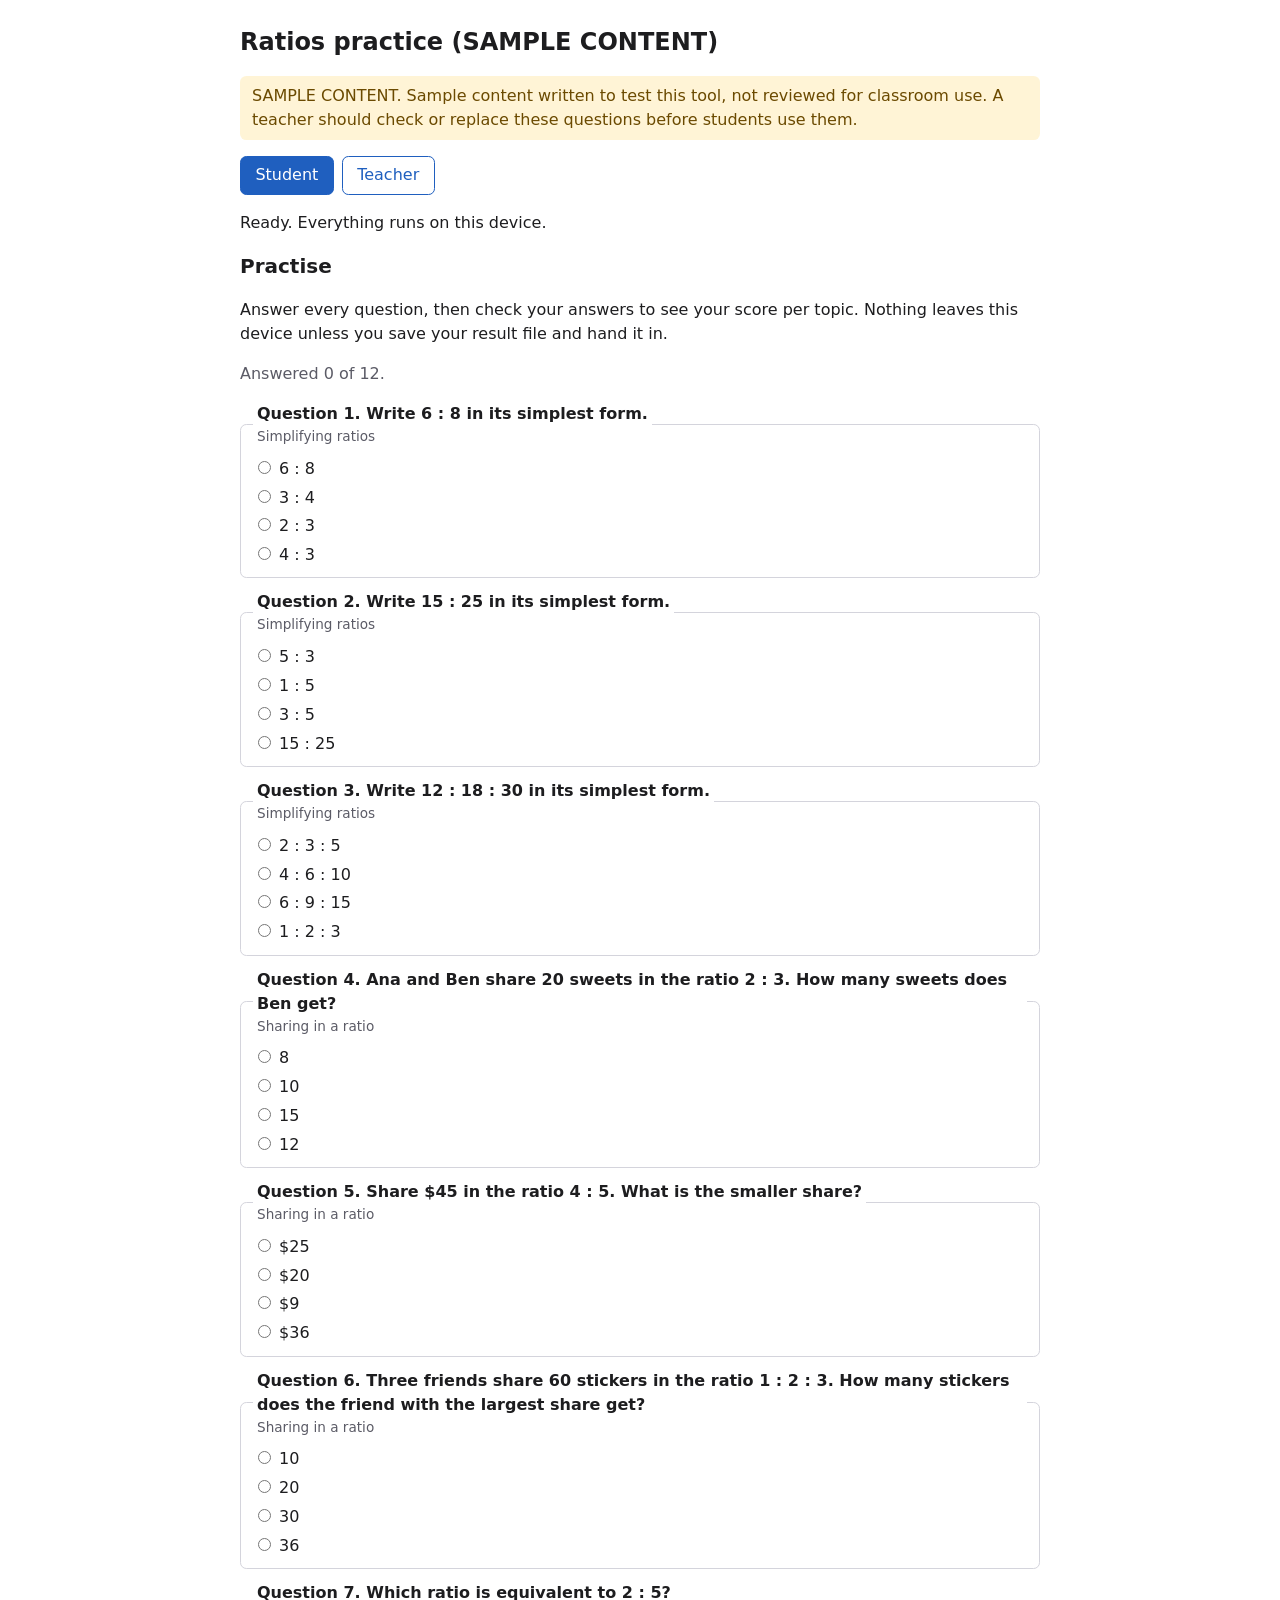
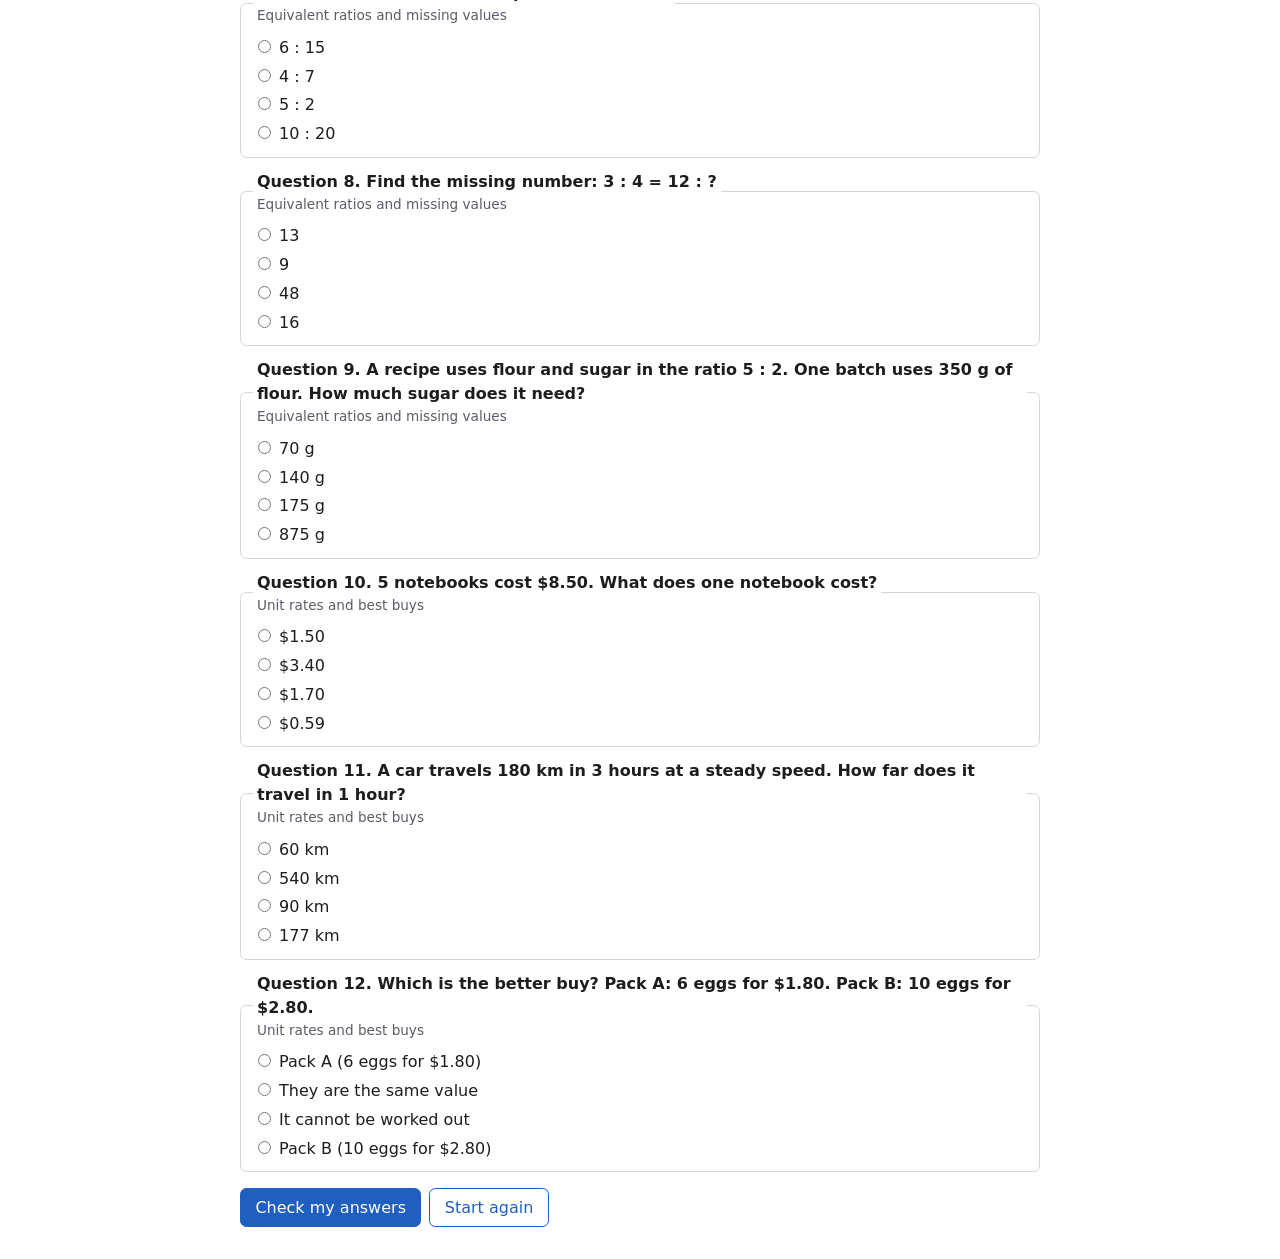
<file: index.html>
<!doctype html>
<html lang="en">
<head>
  <meta charset="utf-8">
  <meta name="viewport" content="width=device-width, initial-scale=1">
  <meta http-equiv="Content-Security-Policy" content="default-src 'self'; script-src 'self' 'wasm-unsafe-eval'; connect-src 'self'; style-src 'self'; img-src 'self' data: blob:; font-src 'none'; object-src 'none'; frame-src 'none'; worker-src 'none'; manifest-src 'none'; base-uri 'none'; form-action 'none'">
  <meta name="referrer" content="no-referrer">
  <title>Practice results by topic</title>
  <link rel="icon" href="data:,">
  <link rel="stylesheet" href="style.css">
  <script type="module" src="app.js"></script>
</head>
<body>
  <header>
    <h1 id="set-title">Practice results by topic</h1>
    <p id="sample-banner" class="banner" hidden></p>
    <nav aria-label="View">
      <button id="tab-student" type="button" aria-pressed="true">Student</button>
      <button id="tab-teacher" type="button" aria-pressed="false">Teacher</button>
    </nav>
    <p id="load-status" role="status">Loading&hellip;</p>
    <p id="wasm-blocked" class="blocked" role="alert" hidden>This tool could not start because this browser blocks WebAssembly, which the tool needs.
      On a school device, your school's IT can allow WebAssembly for sgilson7.github.io.</p>
  </header>

  <main>
    <section id="student-view" aria-labelledby="student-heading">
      <h2 id="student-heading">Practise</h2>
      <p>Answer every question, then check your answers to see your score per topic.
        Nothing leaves this device unless you save your result file and hand it in.</p>
      <p id="progress" class="muted"></p>
      <ol id="question-list" class="questions"></ol>
      <p id="student-message" class="message" role="alert"></p>
      <p class="actions">
        <button id="check-button" type="button">Check my answers</button>
        <button id="restart-button" type="button" class="secondary">Start again</button>
      </p>

      <section id="scores" hidden aria-labelledby="scores-heading">
        <h2 id="scores-heading">Your score per topic</h2>
        <table id="score-table">
          <thead><tr><th scope="col">Topic</th><th scope="col">Correct</th><th scope="col">Score</th></tr></thead>
          <tbody></tbody>
        </table>
        <p id="overall"></p>

        <h3>Save your result file</h3>
        <p>Choose a nickname, <strong>not your real name</strong>. The file holds only your nickname,
          the practice set, and for each question its topic and whether your answer was correct.</p>
        <p class="actions">
          <label for="nickname">Nickname</label>
          <input id="nickname" type="text" autocomplete="off" spellcheck="false">
          <button id="save-button" type="button">Save result file</button>
        </p>
        <p id="save-message" class="message" role="status"></p>
        <p class="muted help">On a school device, saving files may be blocked. If no file is saved,
          your school's IT can allow downloads for sgilson7.github.io.</p>
      </section>
    </section>

    <section id="teacher-view" hidden aria-labelledby="teacher-heading">
      <h2 id="teacher-heading">Class results</h2>
      <p>Open all the result files your students handed in. They are read on this device only;
        nothing is sent anywhere.</p>
      <p class="actions">
        <label for="files">Result files</label>
        <input id="files" type="file" multiple accept=".json,application/json">
      </p>
      <p class="muted help">On a school device, opening files may be blocked. If the file chooser does not open,
        your school's IT can allow file selection for sgilson7.github.io.</p>
      <p class="actions">
        <label for="threshold">Suggest reteaching below (%)</label>
        <input id="threshold" type="text" inputmode="numeric" size="4">
      </p>
      <p id="threshold-message" class="message" role="alert"></p>

      <p id="report-summary" role="status"></p>
      <table id="topic-table">
        <thead><tr><th scope="col">Topic</th><th scope="col">Share correct</th><th scope="col">Correct answers</th><th scope="col">Suggestion</th></tr></thead>
        <tbody></tbody>
      </table>

      <h3>Questions most often missed, by topic</h3>
      <div id="missed"></div>

      <div id="notices-box" hidden>
        <h3>Notices</h3>
        <ul id="notices"></ul>
      </div>
      <div id="rejected-box" hidden>
        <h3>Files not counted</h3>
        <ul id="rejected"></ul>
      </div>
    </section>
  </main>
</body>
</html>
</file>
<file: style.css>
:root {
  color-scheme: light dark;
  --bg: #ffffff;
  --fg: #1d1d1f;
  --muted: #5b5b66;
  --line: #d4d4dc;
  --accent: #1f5fbf;
  --warn-bg: #fff4d6;
  --warn-fg: #6b4a00;
  --bad: #a3261b;
  --good: #1d6b35;
}
@media (prefers-color-scheme: dark) {
  :root {
    --bg: #17171a;
    --fg: #ececf1;
    --muted: #a6a6b3;
    --line: #3a3a44;
    --accent: #7aa9f0;
    --warn-bg: #3a2f10;
    --warn-fg: #f5d68a;
    --bad: #ff8a80;
    --good: #7fd69a;
  }
}
* { box-sizing: border-box; }
body {
  margin: 0 auto;
  max-width: 52rem;
  padding: 1rem;
  background: var(--bg);
  color: var(--fg);
  font: 16px/1.5 system-ui, -apple-system, "Segoe UI", sans-serif;
}
h1 { font-size: 1.5rem; margin: 0.5rem 0; }
h2 { font-size: 1.25rem; }
h3 { font-size: 1.05rem; }
nav { display: flex; gap: 0.5rem; margin: 0.5rem 0; }
button {
  font: inherit;
  padding: 0.4rem 0.9rem;
  border: 1px solid var(--accent);
  border-radius: 0.4rem;
  background: var(--accent);
  color: var(--bg);
  cursor: pointer;
}
button.secondary, nav button[aria-pressed="false"] { background: transparent; color: var(--accent); }
button:disabled { opacity: 0.5; cursor: not-allowed; }
input[type="text"] { font: inherit; padding: 0.3rem 0.5rem; border: 1px solid var(--line); border-radius: 0.3rem; background: var(--bg); color: var(--fg); }
.banner { background: var(--warn-bg); color: var(--warn-fg); padding: 0.5rem 0.75rem; border-radius: 0.4rem; }
.muted { color: var(--muted); }
.message:empty { display: none; }
.message { color: var(--bad); font-weight: 600; }
#save-message { color: var(--good); }
.actions { display: flex; flex-wrap: wrap; gap: 0.5rem; align-items: center; }
.questions { padding-left: 0; list-style: none; }
.questions fieldset { border: 1px solid var(--line); border-radius: 0.4rem; margin: 0 0 0.75rem; padding: 0.5rem 0.75rem; }
.questions legend { font-weight: 600; padding: 0 0.25rem; }
.questions .topic { display: block; font-weight: 400; font-size: 0.85rem; color: var(--muted); }
.questions label { display: block; padding: 0.15rem 0; }
table { border-collapse: collapse; width: 100%; margin: 0.5rem 0; }
th, td { text-align: left; padding: 0.35rem 0.5rem; border-bottom: 1px solid var(--line); vertical-align: top; }
.reteach { color: var(--bad); font-weight: 700; }
.badge { font-size: 0.8rem; font-weight: 700; color: var(--bad); margin-left: 0.4rem; }
#missed ol { margin-top: 0.25rem; }
.blocked { background: var(--warn-bg); color: var(--warn-fg); padding: 0.5rem 0.75rem; border-radius: 0.4rem; font-weight: 600; }
.help { font-size: 0.9rem; }
</file>
